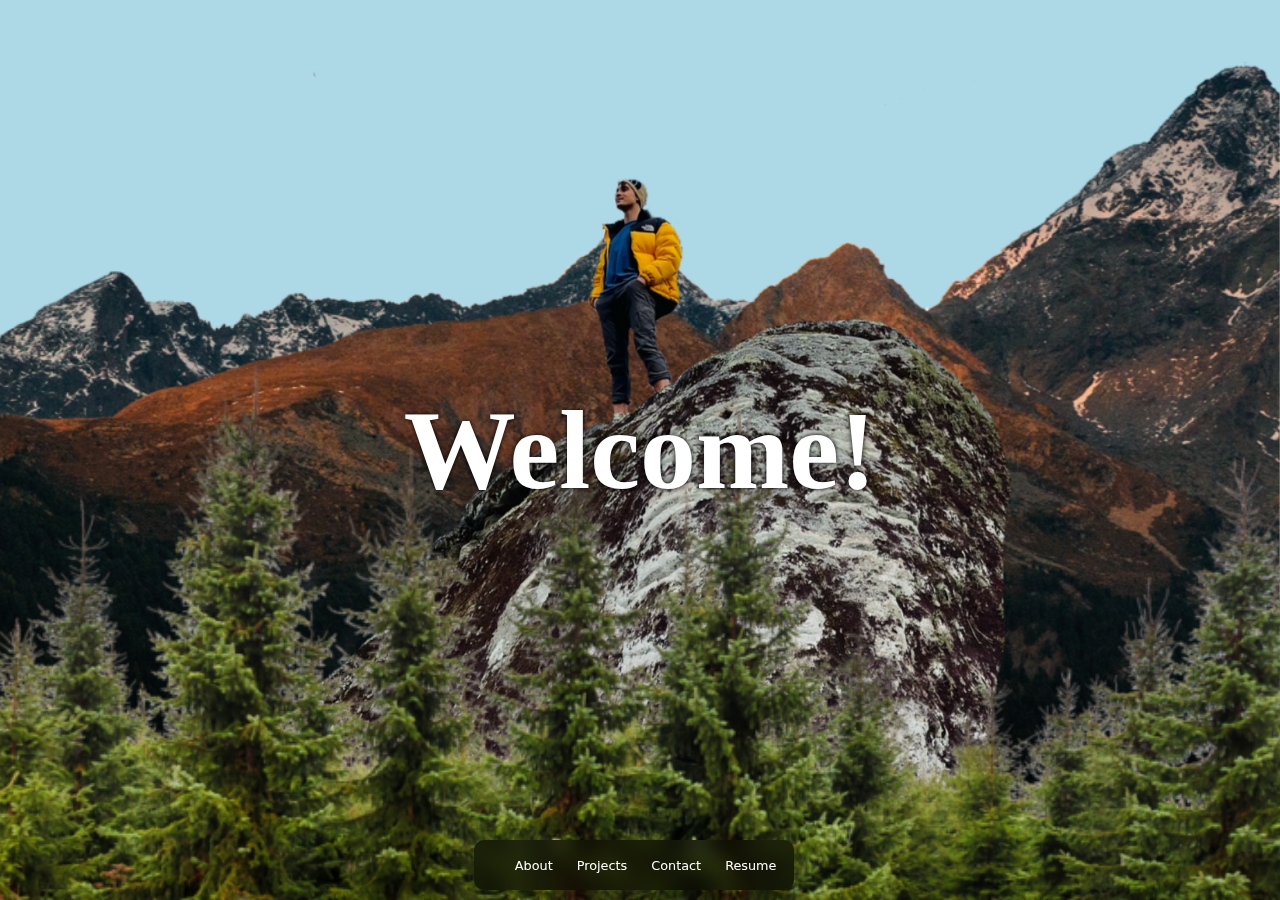
<file: templates/index.html>
<!DOCTYPE html>
<html lang="en">
<head>
    <meta charset="UTF-8">
    <meta http-equiv="X-UA-Compatible" content="IE=edge">
    <meta name="viewport" content="width=device-width, initial-scale=1.0">
     <link rel="stylesheet" href="/static/index-styles.css"> 
    <title>Portfolio | Panayoti</title>
</head>
<body>
    <div class="page-wrapper">
        <header>
            <img src='/static/Trees.png' class="foreground"/>
            <img src='/static/boulder.png' class="middleground"/>
            <img src="/static/Mountain.png"  class="background"/>
            <h1 class="title">Welcome!</h1>
        </header>

            <section >
                <!-- make the about and the descirption leveled
                +definelty add more to it
                +make thew page more responsive
                -->
                <div class="left-box">
                    <p class="about">About</p>
                </div>
                <div class="right-box">
                    <p>Panayoti is a digital nomad and performance-driven Software Engineering student with a pro-active and prompt approach to challenges and problem solving. His extraordinary analytical and critical thinking skills pair well with his team-oriented mindset for superior results in a wide variety of settings.  </p>
                </div>
            </section>
    </div> <!-- Closing tag of .page-wrapper -->

    <!-- Add a footer-->


    <nav id="navbar">
        <div class="nav_menu-link-wrapper">
            <a class="logo-link" href="#"></a>
            <a href="#">About</a>
            <a href="/projects">Projects</a>
            <a href="/contact">Contact</a>  
            <a href="#">Resume</a>
        </div>
    </nav>

    <script src="/static/script.js"></script>
</body>
</html>
</file>
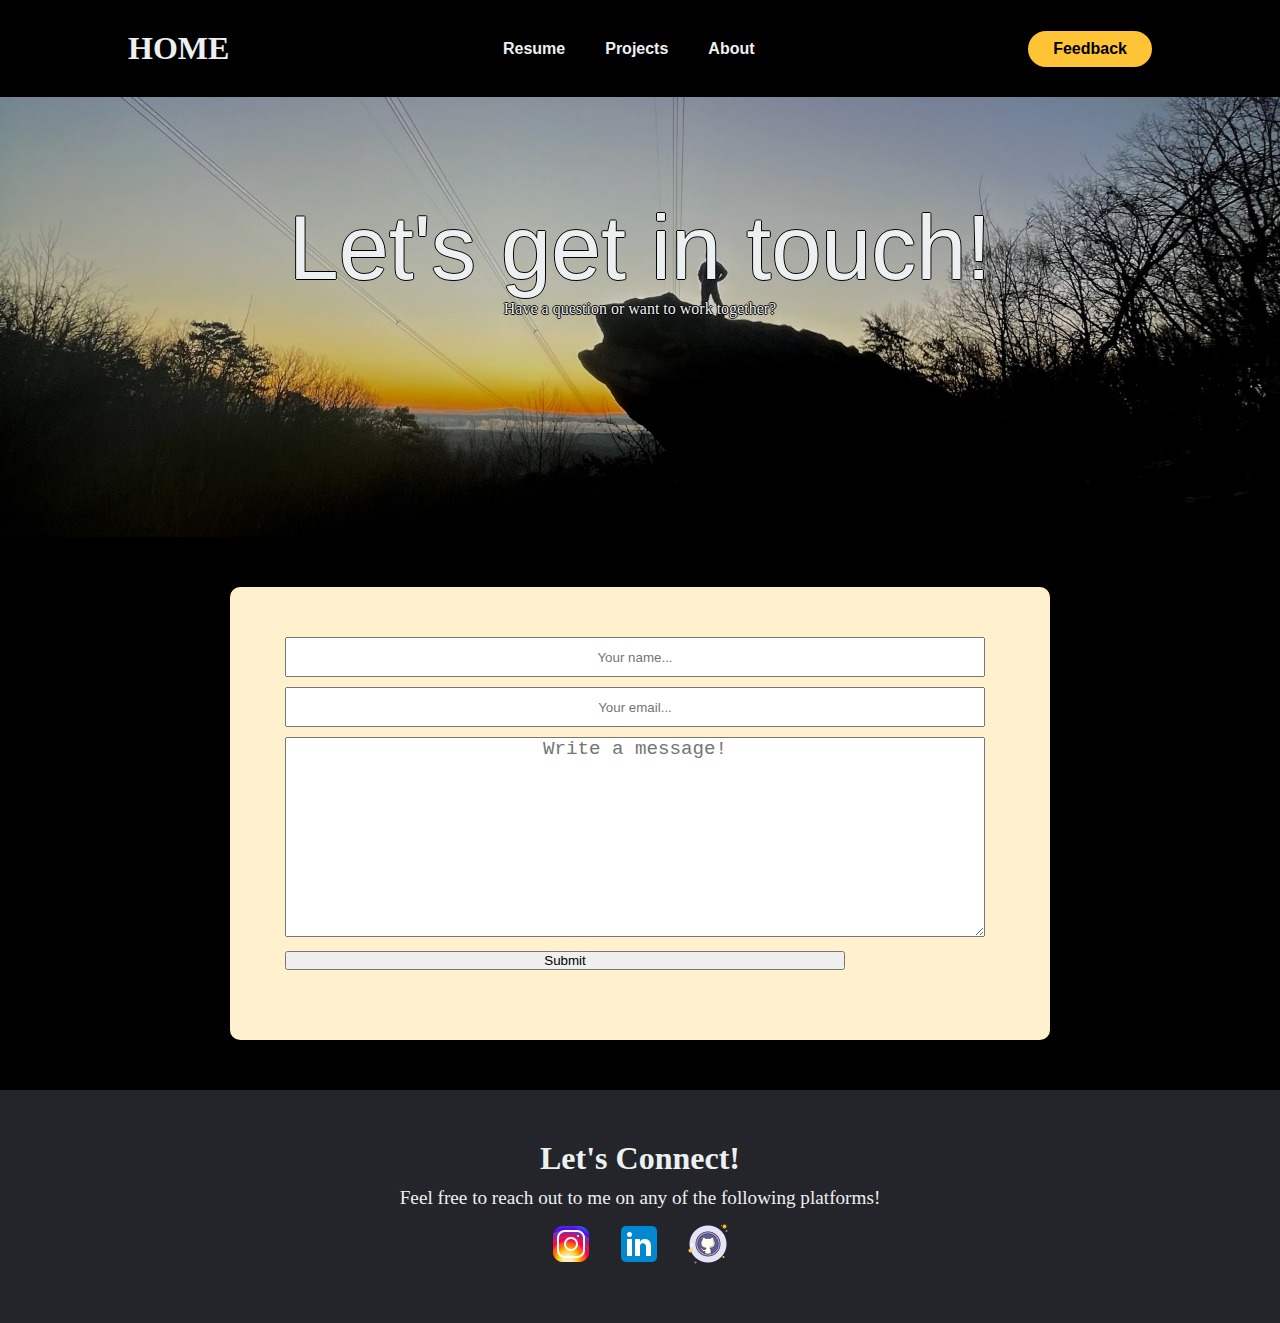
<file: templates/contact.html>
<!DOCTYPE html>
<html lang="en">
<head>
    <meta charset="UTF-8">
    <meta name="viewport" content="width=device-width, initial-scale=1.0">
    <link  type="text/css" rel="stylesheet" href="/static/contact-styles.css">
    <title>Contact</title>
   
</head>
<body>
    <!--NavBar  fix logo-->
    <header>
        <!--<a class="logo" href="/"><img src="/static/logo.png" alt="logo"></a>-->
        <a class="logo" href="/">Home</a>
        <nav>
            <ul class="nav__links">
                <li><a href="#">Resume</a></li>
                <li><a href="#">Projects</a></li>
                <li><a href="#">About</a></li>
            </ul>
        </nav>
        <a class="cta" href="#">Feedback</a>
        <p class="menu cta">Menu</p>
    </header>
    <div class="overlay">
        <a class="close">&times;</a>
        <div class="overlay__content">
            <a href="#">Resume</a>
            <a href="#">Projects</a>
            <a href="#">About</a>
        </div>
    </div>
    <script type="text/javascript" src="/static/mobile.js"></script>

    <!-- CTA -->
    <div class="cta-main">
        <h1>Let's get in touch!</h1>
        <p>Have a question or want to work together?</p>
        <!--<a href="#">Contact Me</a>-->
    </div>

    <!--Submissison form -->
<div class="submission-wrapper">
    <div class="--Submissisonform">
        <form action="/contact" method="POST">
            <div class="name">
               <!-- <label for="name">Name</label>-->
                <input type="text" id="name" name="name" placeholder="Your name...">
            </div>

            <div class="email">
                 <!-- <label for="email">Email</label>-->
                <input type="text" id="email" name="email" placeholder="Your email...">
            </div>

            <div class="subject">
             <!-- <label for="subject">Subject</label>-->
            <textarea id="subject" name="subject" placeholder="Write a message!" style="height:200px"></textarea>
            <input type="submit" value="Submit">
        </div>
            
           
        </form>
    </div>
</div>

    <!-- -->

    <!-- Footer -->
    <div class="footer--wrapper">
        <div class="footer">
            <h3>Let's Connect!</h3>
            <p>Feel free to reach out to me on any of the following platforms!</p>
            <div class="social--icons">
                <a href="https://www.instagram.com/yoti619/?hl=en" target="_blank" ><img src="/static/Instagram.png" alt="Instagram"></a>
                <a href="linkedin.com/in/panayoti-kourkoumelis-9a08bb1b6" target="_blank" ><img src="/static/linkin.png" alt="linkedin"></a>
                <a href="https://github.com/Yoti72" target="_blank"><img src="/static/github.png" alt="github"></a>
            </div>
        </div>
    </div>
    
</body>

</html>

<!--  link for insta logo <a target="_blank" href="https://icons8.com/icon/32323/instagram">Instagram</a> icon by <a target="_blank" href="https://icons8.com">Icons8</a> -->
</file>
<file: static/index-styles.css>
html {
    scroll-behavior: smooth;
}

body {
    margin: 0;
    background-color: lightblue;
  }
  
  .page-wrapper {
    height: 100vh;
    overflow-y: auto;
    overflow-x: hidden;
    perspective: 10px;
  }
  
  header {
    position: relative;
    display: flex;
    justify-content: center;
    align-items: center;
    height: 100%;
    transform-style: preserve-3d;
    z-index: -1;
  }
  
  .background {
    transform: translateZ(-10px) scale(2);

  }
  
  .foreground {
    transform: translateZ(-5px) scale(1.5);
  }

  .middleground {
    transform: translateZ(-7px) scale(1.1);
    width: 90% !important;
    height: auto !important;
    top: -550px !important;
  }
  
  .background,
  .middleground,
  .foreground {
    position: absolute;
    height: 100%;
    width: 100%;
    object-fit: cover;
    z-index: -1;
  }
  
  .title {
    font-size: 7rem;
    color: white;
    text-shadow: 0 0 5px black;;
  }
  
  section  {
    font-size: 2rem;
    padding: 2rem;
    background-color: black;
    color: white;
    border-radius: 15px;
    display: flex;
    justify-content: space-between;
    font-family: system-ui, -apple-system, BlinkMacSystemFont, 'Segoe UI', Roboto, Oxygen, Ubuntu, Cantarell, 'Open Sans', 'Helvetica Neue', sans-serif;
    position: relative;
    z-index: 3;
    height: 500px;

  }

   .about p {
    margin-top: -20px !important;
    position: relative;
  }


  .left-box, .right-box {
    border: 1px solid black; 
    flex: 1;
}

.left-box {
    font-size: 6.3rem;
}



#navbar {
    display: flex;
    justify-content: space-around;
    align-items: center;
    background-color: transparent; 
    background-color: rgba(0, 0, 0, 0.5);
    color: #fff; /* Change to your preferred color */
    height: 50px; /* Adjust as needed */
    width: 25%; /* Adjust as needed */
    margin: 0 auto; /* Centers the navbar horizontally */
    position: fixed;
    bottom: 0;
    left: 37%; /* Adjust as needed */
    margin: auto;
    font-family: system-ui, -apple-system, BlinkMacSystemFont, 'Segoe UI', Roboto, Oxygen, Ubuntu, Cantarell, 'Open Sans', 'Helvetica Neue', sans-serif;
    font-size: 0.8rem;
    font-weight: 400;
    backdrop-filter: blur(10px);
    bottom: 10px;
    border-radius: 10px;
}

#navbar.fixed-bottom {
    position: fixed;
    bottom: 0;
    width: 100%;
}

#navbar a:visited {
    color: #fff; /* Change to your preferred color */
}

#navbar a:hover {
    transform: scale(1.3); /* Adjust as needed */
}



#navbar a {
    text-decoration: none;
    display: inline-block;
    margin: 0 10px;
    color: white;
}
</file>
<file: static/contact-styles.css>
/* Colors styles for contact page
 #0C356A dark blue
 #0174BE blue
 #FFC436 mustard
 #FFF0CE pale yellow


*/
 

* {
    box-sizing: border-box;
    margin: 0;
    padding: 0;
  }

  h1 {
    font-family: "Impact", sans-serif;
    font-weight: 500;
    color: #edf0f1;
    text-decoration: none;
    font-size: 90px;
    text-shadow: -1px 0 black, 0 1px black, 1px 0 black, 0 -1px black;

  }

  .cta-main p {
    text-shadow: -1px 0 black, 0 1px black, 1px 0 black, 0 -1px black;
}

  .cta-main {
    background-image: url('/static/hero.jpg');
    background-size: cover;
    background-position: center;
    background-color: #24252a;
    color: #edf0f1;
    padding: 100px 10%;
    text-align: center;
    height: 440px;
  }


  
  header {
    display: flex;
    justify-content: space-between;
    align-items: center;
    padding: 30px 10%;
    background-color: black;
  }
  
  .logo {
    cursor: pointer;
    cursor: pointer;
    color: #edf0f1;
    font-size: 2rem;
    text-transform: uppercase;
    font-weight: bold;
    text-decoration: none;

  }

  .logo:hover {
    color: #FFC436; /* Change to the color you want on hover */
    transform: scale(1.1); /* Makes the logo 10% bigger on hover */
}
  
  .nav__links a,
  .cta,
  .overlay__content a {
    font-family: "Montserrat", sans-serif;
    font-weight: 500;
    color: #edf0f1;
    text-decoration: none;
  }
  
  .nav__links {
    list-style: none;
    display: flex;

  }
  
  .nav__links li {
    padding: 0px 20px;
  }
  
  .nav__links li a {
    transition: color 0.3s ease 0s;
    font-weight: bold;
  }
  
  .nav__links li a:hover {
    color: #FFC436 ;
    transform: scale(1.1);

  }
  
  .cta {
    padding: 9px 25px;
    background-color: #FFC436;  
    color: black;
    font-weight: bold;
    border: none;
    border-radius: 50px;
    cursor: pointer;
    transition: background-color 0.3s ease 0s;
  }
  
  .cta:hover {
    background-color: #FFF0CE;
  }
  
  /* Mobile Nav */
  
  .menu {
    display: none;
  }
  
  .overlay {
    height: 100%;
    width: 0;
    position: fixed;
    z-index: 1;
    left: 0;
    top: 0;
    background-color: #24252a;
    overflow-x: hidden;
    transition: width 0.5s ease 0s;
  }
  
  .overlay--active {
    width: 100%;
  }
  
  .overlay__content {
    display: flex;
    height: 100%;
    flex-direction: column;
    align-items: center;
    justify-content: center;
  }
  
  .overlay a {
    padding: 15px;
    font-size: 36px;
    display: block;
    transition: color 0.3s ease 0s;
  }
  
  .overlay a:hover,
  .overlay a:focus {
    color: #0088a9;
  }
  .overlay .close {
    position: absolute;
    top: 20px;
    right: 45px;
    font-size: 60px;
    color: #edf0f1;
  }
  
  @media screen and (max-height: 450px) {
    .overlay a {
      font-size: 20px;
    }
    .overlay .close {
      font-size: 40px;
      top: 15px;
      right: 35px;
    }
  }
  
  @media only screen and (max-width: 800px) {
    .nav__links,
    .cta {
      display: none;
    }
    .menu {
      display: initial;
    }
  }

  .footer--wrapper {
    background-color: #24252a;
    color: #edf0f1;
    padding: 50px 10%;
  }

  .submission-wrapper {
    background-color: black;
    color: #edf0f1;
    padding: 50px 10%;
  }

  .--Submissisonform {
    background-color: #FFF0CE;
    color: black;
    padding: 50px 10%;
    display: grid;
    grid-template-areas: 
        "name email"
        "subject subject";
    gap: 10px;

    flex-direction: row;
    justify-content: center;
    border-radius: 10px;
    width: 80%;
    margin: 0 auto;
 
  }

  input::placeholder,
  textarea::placeholder {
    text-align: center;
}

textarea::placeholder {
    font-size: 1.2rem;
    text-align: center !important;
}

input [type="submit"] {
    padding: 9px 25px;
    background-color: rgba(0, 136, 169, 1);
    border: none;
    border-radius: 50px;
    cursor: pointer;
    transition: background-color 0.3s ease 0s;
}



  .--Submissisonform label,
.--Submissisonform input,
.--Submissisonform textarea {
    margin-bottom: 10px;
    width: 80%;
}

.--Submissisonform input[type="text"],
.--Submissisonform textarea {
    width: 100%;
}

.--Submissisonform input[type="text"] {
    height: 40px;
    width: 700px;
}

.social--icons {
    display: flex;
    justify-content: center;
    align-items: center;
    margin: 0 auto;
    width: 70%;
    
}

.social--icons img:hover {
    transform: scale(1.5); 
    transition: transform 0.3s ease-in-out; 
}

.social--icons img {
    margin: 0 10px; 
}

h3 {
    font-size: 2rem;
    text-align: center;
    margin-bottom: 10px;
}

 .footer p {
    font-size: 1.2rem;
    text-align: center;
    margin-bottom: 10px;
}
</file>
